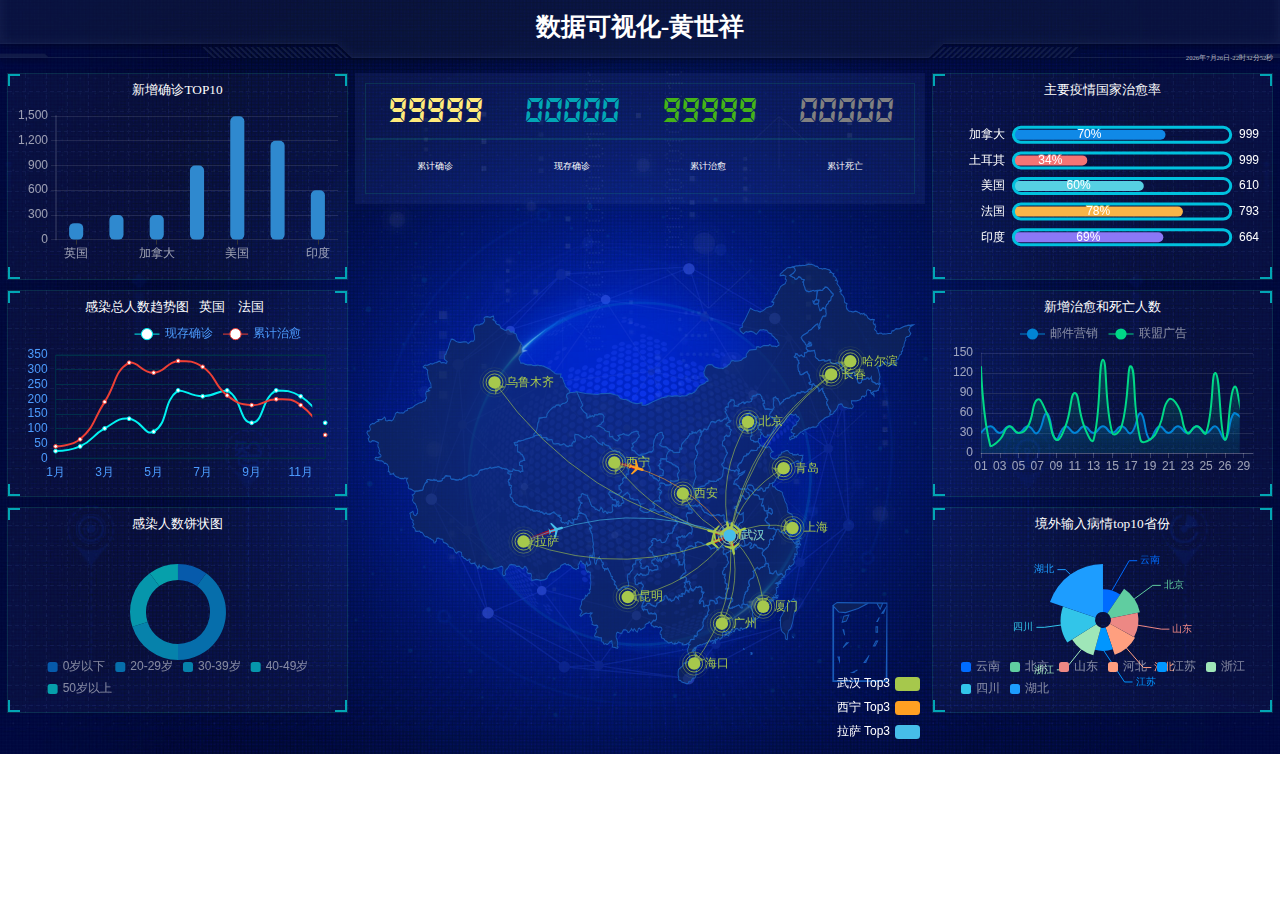
<file: app/src/main/assets/myEcharts/index.html>
<!DOCTYPE html>
<html lang="en">

<head>
    <meta charset="UTF-8" />
    <meta name="viewport" content="width=device-width, initial-scale=1.0" />
    <title>数据可视化</title>
    <link rel="stylesheet" href="css/index.css" />
</head>

<body>
    <!-- 头部的盒子 -->
    <header>
        <h1 class="title">数据可视化-黄世祥</h1>
        <div class="showTime"></div>
        <script>
            var t = null;
            t = setTimeout(time, 1000); //開始运行
            function time() {
                clearTimeout(t); //清除定时器
                dt = new Date();
                var y = dt.getFullYear();
                var mt = dt.getMonth() + 1;
                var day = dt.getDate();
                var h = dt.getHours(); //获取时
                var m = dt.getMinutes(); //获取分
                var s = dt.getSeconds(); //获取秒
                document.querySelector(".showTime").innerHTML =
                    y +
                    "年" +
                    mt +
                    "月" +
                    day +
                    "日-" +
                    h +
                    "时" +
                    m +
                    "分" +
                    s +
                    "秒";
                t = setTimeout(time, 1000); //设定定时器，循环运行
            }
        </script>
    </header>

    <!-- 页面主体部分 -->
    <section class="mainbox">
        <div class="column">
            <div class="panel bar">
                <h2>新增确诊TOP10</h2>
                <div class="chart"></div>
                <div class="panel-footer"></div>
            </div>
            <div class="panel line">
                <h2>
                    感染总人数趋势图 <a href="javacript:;">英国</a
            ><a href="javascript:;">法国</a>
                </h2>
                <div class="chart"></div>
                <div class="panel-footer"></div>
            </div>
            <div class="panel pie">
                <h2>感染人数饼状图</h2>
                <div class="chart"></div>
                <div class="panel-footer"></div>
            </div>
        </div>
        <div class="column">
            <!-- no模块制作 -->
            <!-- 数字模块 -->
            <div class="number">
                <div class="no-hd">
                    <ul>
                        <li class="leiji">99999</li>
                        <li class="xianchun">00000</li>
                        <li class="zhiyu">99999</li>
                        <li class="dead">00000</li>
                    </ul>
                </div>
                <div class="no-bd">
                    <ul>
                        <li class="leiji">累计确诊</li>
                        <li class="xianchun">现存确诊</li>
                        <li class="zhiyu">累计治愈</li>
                        <li class="dead">累计死亡</li>
                    </ul>
                </div>
            </div>
            <!-- 地图模块 -->
            <div class="map">
                <div class="map1"></div>
                <div class="map2"></div>
                <div class="map3"></div>
                <div class="chart"></div>
            </div>
        </div>
        <div class="column">
            <div class="panel bar2">
                <h2>主要疫情国家治愈率</h2>
                <div class="chart"></div>
                <div class="panel-footer"></div>
            </div>
            <div class="panel line2">
                <h2>新增治愈和死亡人数</h2>
                <div class="chart"></div>
                <div class="panel-footer"></div>
            </div>
            <div class="panel pie2">
                <h2>境外输入病情top10省份</h2>
                <div class="chart"></div>
                <div class="panel-footer"></div>
            </div>
        </div>
    </section>

    <script src="js/flexible.js"></script>
    <script src="js/echarts.min.js"></script>
    <!-- 先引入jquery -->
    <script src="js/jquery.js"></script>
    <!-- 必须先引入china.js 这个文件 因为中国地图需要 -->
    <script src="js/china.js"></script>
    <script src="js/index.js"></script>
</body>

</html>
</file>
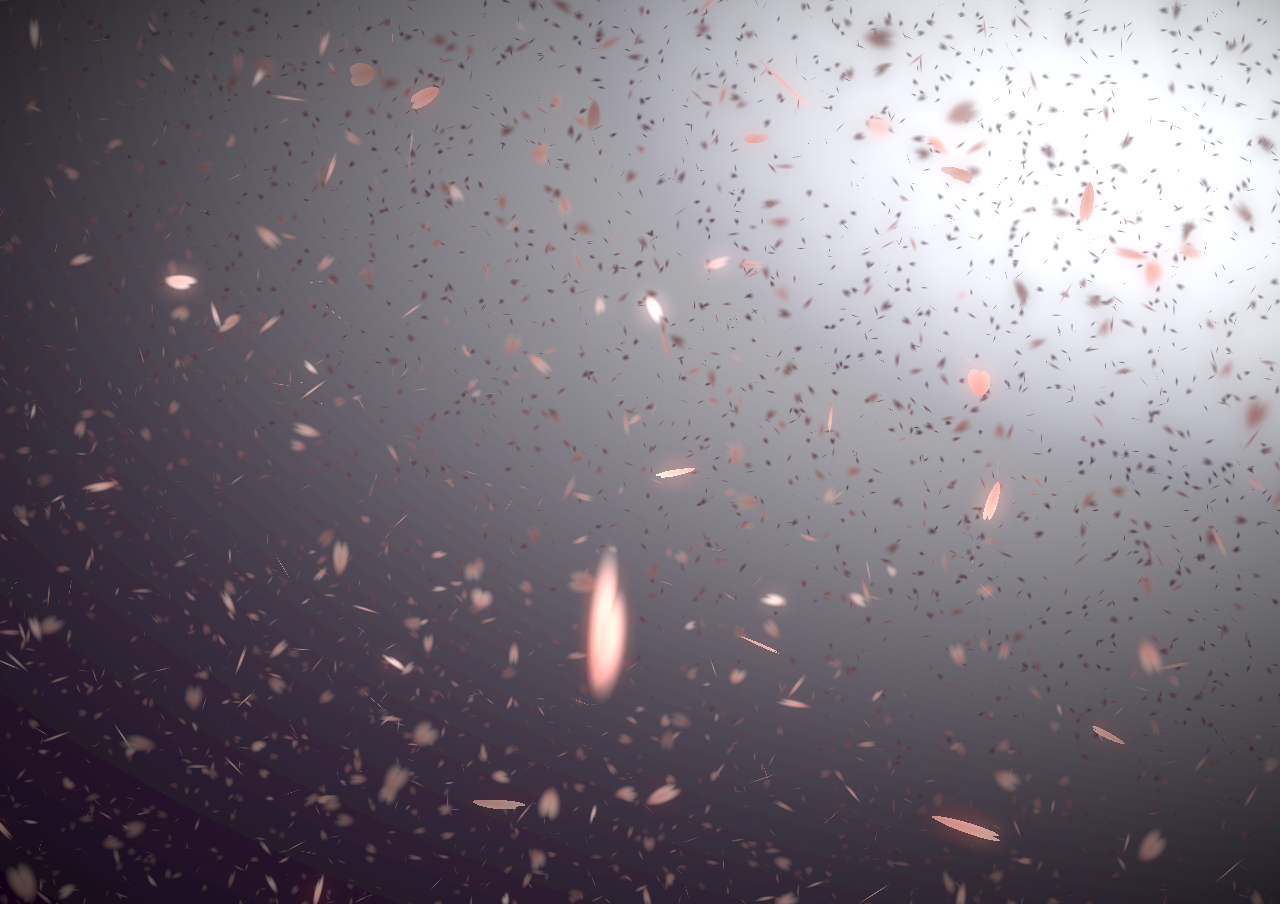
<file: app/src/main/assets/wjy/index.html>
<!doctype html>

<html>

<head>

<meta charset="utf-8">

<title></title>

</head>

<style>

body {

    padding:0;

    margin:0;

    overflow:hidden;

	height: 600px;

}

canvas {

    padding:0;

    margin:0;

}

div.btnbg {

    position:fixed;

    left:0;

    top:0;

}

</style>

<body onclick = "window.location.href='lv.html'">
<!-- <a href='index.html'></a> -->
<canvas id="sakura" ></canvas>

<div class="btnbg">

</div>

<!-- sakura shader -->

<script id="sakura_point_vsh" type="x-shader/x_vertex">

uniform mat4 uProjection;

uniform mat4 uModelview;

uniform vec3 uResolution;

uniform vec3 uOffset;

uniform vec3 uDOF;  //x:focus distance, y:focus radius, z:max radius

uniform vec3 uFade; //x:start distance, y:half distance, z:near fade start



attribute vec3 aPosition;

attribute vec3 aEuler;

attribute vec2 aMisc; //x:size, y:fade



varying vec3 pposition;

varying float psize;

varying float palpha;

varying float pdist;



//varying mat3 rotMat;

varying vec3 normX;

varying vec3 normY;

varying vec3 normZ;

varying vec3 normal;



varying float diffuse;

varying float specular;

varying float rstop;

varying float distancefade;



void main(void) {

    // Projection is based on vertical angle

    vec4 pos = uModelview * vec4(aPosition + uOffset, 1.0);

    gl_Position = uProjection * pos;

    gl_PointSize = aMisc.x * uProjection[1][1] / -pos.z * uResolution.y * 0.5;

    

    pposition = pos.xyz;

    psize = aMisc.x;

    pdist = length(pos.xyz);

    palpha = smoothstep(0.0, 1.0, (pdist - 0.1) / uFade.z);

    

    vec3 elrsn = sin(aEuler);

    vec3 elrcs = cos(aEuler);

    mat3 rotx = mat3(

        1.0, 0.0, 0.0,

        0.0, elrcs.x, elrsn.x,

        0.0, -elrsn.x, elrcs.x

    );

    mat3 roty = mat3(

        elrcs.y, 0.0, -elrsn.y,

        0.0, 1.0, 0.0,

        elrsn.y, 0.0, elrcs.y

    );

    mat3 rotz = mat3(

        elrcs.z, elrsn.z, 0.0, 

        -elrsn.z, elrcs.z, 0.0,

        0.0, 0.0, 1.0

    );

    mat3 rotmat = rotx * roty * rotz;

    normal = rotmat[2];

    

    mat3 trrotm = mat3(

        rotmat[0][0], rotmat[1][0], rotmat[2][0],

        rotmat[0][1], rotmat[1][1], rotmat[2][1],

        rotmat[0][2], rotmat[1][2], rotmat[2][2]

    );

    normX = trrotm[0];

    normY = trrotm[1];

    normZ = trrotm[2];

    

    const vec3 lit = vec3(0.6917144638660746, 0.6917144638660746, -0.20751433915982237);

    

    float tmpdfs = dot(lit, normal);

    if(tmpdfs < 0.0) {

        normal = -normal;

        tmpdfs = dot(lit, normal);

    }

    diffuse = 0.4 + tmpdfs;

    

    vec3 eyev = normalize(-pos.xyz);

    if(dot(eyev, normal) > 0.0) {

        vec3 hv = normalize(eyev + lit);

        specular = pow(max(dot(hv, normal), 0.0), 20.0);

    }

    else {

        specular = 0.0;

    }

    

    rstop = clamp((abs(pdist - uDOF.x) - uDOF.y) / uDOF.z, 0.0, 1.0);

    rstop = pow(rstop, 0.5);

    //-0.69315 = ln(0.5)

    distancefade = min(1.0, exp((uFade.x - pdist) * 0.69315 / uFade.y));

}

</script>

<script id="sakura_point_fsh" type="x-shader/x_fragment">

#ifdef GL_ES

//precision mediump float;

precision highp float;

#endif



uniform vec3 uDOF;  //x:focus distance, y:focus radius, z:max radius

uniform vec3 uFade; //x:start distance, y:half distance, z:near fade start



const vec3 fadeCol = vec3(0.08, 0.03, 0.06);



varying vec3 pposition;

varying float psize;

varying float palpha;

varying float pdist;



//varying mat3 rotMat;

varying vec3 normX;

varying vec3 normY;

varying vec3 normZ;

varying vec3 normal;



varying float diffuse;

varying float specular;

varying float rstop;

varying float distancefade;



float ellipse(vec2 p, vec2 o, vec2 r) {

    vec2 lp = (p - o) / r;

    return length(lp) - 1.0;

}



void main(void) {

    vec3 p = vec3(gl_PointCoord - vec2(0.5, 0.5), 0.0) * 2.0;

    vec3 d = vec3(0.0, 0.0, -1.0);

    float nd = normZ.z; //dot(-normZ, d);

    if(abs(nd) < 0.0001) discard;

    

    float np = dot(normZ, p);

    vec3 tp = p + d * np / nd;

    vec2 coord = vec2(dot(normX, tp), dot(normY, tp));

    

    //angle = 15 degree

    const float flwrsn = 0.258819045102521;

    const float flwrcs = 0.965925826289068;

    mat2 flwrm = mat2(flwrcs, -flwrsn, flwrsn, flwrcs);

    vec2 flwrp = vec2(abs(coord.x), coord.y) * flwrm;

    

    float r;

    if(flwrp.x < 0.0) {

        r = ellipse(flwrp, vec2(0.065, 0.024) * 0.5, vec2(0.36, 0.96) * 0.5);

    }

    else {

        r = ellipse(flwrp, vec2(0.065, 0.024) * 0.5, vec2(0.58, 0.96) * 0.5);

    }

    

    if(r > rstop) discard;

    

    vec3 col = mix(vec3(1.0, 0.8, 0.75), vec3(1.0, 0.9, 0.87), r);

    float grady = mix(0.0, 1.0, pow(coord.y * 0.5 + 0.5, 0.35));

    col *= vec3(1.0, grady, grady);

    col *= mix(0.8, 1.0, pow(abs(coord.x), 0.3));

    col = col * diffuse + specular;

    

    col = mix(fadeCol, col, distancefade);

    

    float alpha = (rstop > 0.001)? (0.5 - r / (rstop * 2.0)) : 1.0;

    alpha = smoothstep(0.0, 1.0, alpha) * palpha;

    

    gl_FragColor = vec4(col * 0.5, alpha);

}

</script>

<!-- effects -->

<script id="fx_common_vsh" type="x-shader/x_vertex">

uniform vec3 uResolution;

attribute vec2 aPosition;



varying vec2 texCoord;

varying vec2 screenCoord;



void main(void) {

    gl_Position = vec4(aPosition, 0.0, 1.0);

    texCoord = aPosition.xy * 0.5 + vec2(0.5, 0.5);

    screenCoord = aPosition.xy * vec2(uResolution.z, 1.0);

}

</script>

<script id="bg_fsh" type="x-shader/x_fragment">

#ifdef GL_ES

//precision mediump float;

precision highp float;

#endif



uniform vec2 uTimes;



varying vec2 texCoord;

varying vec2 screenCoord;



void main(void) {

    vec3 col;

    float c;

    vec2 tmpv = texCoord * vec2(0.8, 1.0) - vec2(0.95, 1.0);

    c = exp(-pow(length(tmpv) * 1.8, 2.0));

    col = mix(vec3(0.02, 0.0, 0.03), vec3(0.96, 0.98, 1.0) * 1.5, c);

    gl_FragColor = vec4(col * 0.5, 1.0);

}

</script>

<script id="fx_brightbuf_fsh" type="x-shader/x_fragment">

#ifdef GL_ES

//precision mediump float;

precision highp float;

#endif

uniform sampler2D uSrc;

uniform vec2 uDelta;



varying vec2 texCoord;

varying vec2 screenCoord;



void main(void) {

    vec4 col = texture2D(uSrc, texCoord);

    gl_FragColor = vec4(col.rgb * 2.0 - vec3(0.5), 1.0);

}

</script>

<script id="fx_dirblur_r4_fsh" type="x-shader/x_fragment">

#ifdef GL_ES

//precision mediump float;

precision highp float;

#endif

uniform sampler2D uSrc;

uniform vec2 uDelta;

uniform vec4 uBlurDir; //dir(x, y), stride(z, w)



varying vec2 texCoord;

varying vec2 screenCoord;



void main(void) {

    vec4 col = texture2D(uSrc, texCoord);

    col = col + texture2D(uSrc, texCoord + uBlurDir.xy * uDelta);

    col = col + texture2D(uSrc, texCoord - uBlurDir.xy * uDelta);

    col = col + texture2D(uSrc, texCoord + (uBlurDir.xy + uBlurDir.zw) * uDelta);

    col = col + texture2D(uSrc, texCoord - (uBlurDir.xy + uBlurDir.zw) * uDelta);

    gl_FragColor = col / 5.0;

}

</script>

<!-- effect fragment shader template -->

<script id="fx_common_fsh" type="x-shader/x_fragment">

#ifdef GL_ES

//precision mediump float;

precision highp float;

#endif

uniform sampler2D uSrc;

uniform vec2 uDelta;



varying vec2 texCoord;

varying vec2 screenCoord;



void main(void) {

    gl_FragColor = texture2D(uSrc, texCoord);

}

</script>

<!-- post processing -->

<script id="pp_final_vsh" type="x-shader/x_vertex">

uniform vec3 uResolution;

attribute vec2 aPosition;

varying vec2 texCoord;

varying vec2 screenCoord;

void main(void) {

    gl_Position = vec4(aPosition, 0.0, 1.0);

    texCoord = aPosition.xy * 0.5 + vec2(0.5, 0.5);

    screenCoord = aPosition.xy * vec2(uResolution.z, 1.0);

}

</script>

<script id="pp_final_fsh" type="x-shader/x_fragment">

#ifdef GL_ES

//precision mediump float;

precision highp float;

#endif

uniform sampler2D uSrc;

uniform sampler2D uBloom;

uniform vec2 uDelta;

varying vec2 texCoord;

varying vec2 screenCoord;

void main(void) {

    vec4 srccol = texture2D(uSrc, texCoord) * 2.0;

    vec4 bloomcol = texture2D(uBloom, texCoord);

    vec4 col;

    col = srccol + bloomcol * (vec4(1.0) + srccol);

    col *= smoothstep(1.0, 0.0, pow(length((texCoord - vec2(0.5)) * 2.0), 1.2) * 0.5);

    col = pow(col, vec4(0.45454545454545)); //(1.0 / 2.2)

    

    gl_FragColor = vec4(col.rgb, 1.0);

    gl_FragColor.a = 1.0;

}

</script>

</body>

<script>

// Utilities

var Vector3 = {};

var Matrix44 = {};

Vector3.create = function(x, y, z) {

    return {'x':x, 'y':y, 'z':z};

};

Vector3.dot = function (v0, v1) {

    return v0.x * v1.x + v0.y * v1.y + v0.z * v1.z;

};

Vector3.cross = function (v, v0, v1) {

    v.x = v0.y * v1.z - v0.z * v1.y;

    v.y = v0.z * v1.x - v0.x * v1.z;

    v.z = v0.x * v1.y - v0.y * v1.x;

};

Vector3.normalize = function (v) {

    var l = v.x * v.x + v.y * v.y + v.z * v.z;

    if(l > 0.00001) {

        l = 1.0 / Math.sqrt(l);

        v.x *= l;

        v.y *= l;

        v.z *= l;

    }

};

Vector3.arrayForm = function(v) {

    if(v.array) {

        v.array[0] = v.x;

        v.array[1] = v.y;

        v.array[2] = v.z;

    }

    else {

        v.array = new Float32Array([v.x, v.y, v.z]);

    }

    return v.array;

};

Matrix44.createIdentity = function () {

    return new Float32Array([1.0, 0.0, 0.0, 0.0, 0.0, 1.0, 0.0, 0.0, 0.0, 0.0, 1.0, 0.0, 0.0, 0.0, 0.0, 1.0]);

};

Matrix44.loadProjection = function (m, aspect, vdeg, near, far) {

    var h = near * Math.tan(vdeg * Math.PI / 180.0 * 0.5) * 2.0;

    var w = h * aspect;

    

    m[0] = 2.0 * near / w;

    m[1] = 0.0;

    m[2] = 0.0;

    m[3] = 0.0;

    

    m[4] = 0.0;

    m[5] = 2.0 * near / h;

    m[6] = 0.0;

    m[7] = 0.0;

    

    m[8] = 0.0;

    m[9] = 0.0;

    m[10] = -(far + near) / (far - near);

    m[11] = -1.0;

    

    m[12] = 0.0;

    m[13] = 0.0;

    m[14] = -2.0 * far * near / (far - near);

    m[15] = 0.0;

};

Matrix44.loadLookAt = function (m, vpos, vlook, vup) {

    var frontv = Vector3.create(vpos.x - vlook.x, vpos.y - vlook.y, vpos.z - vlook.z);

    Vector3.normalize(frontv);

    var sidev = Vector3.create(1.0, 0.0, 0.0);

    Vector3.cross(sidev, vup, frontv);

    Vector3.normalize(sidev);

    var topv = Vector3.create(1.0, 0.0, 0.0);

    Vector3.cross(topv, frontv, sidev);

    Vector3.normalize(topv);

    

    m[0] = sidev.x;

    m[1] = topv.x;

    m[2] = frontv.x;

    m[3] = 0.0;

    

    m[4] = sidev.y;

    m[5] = topv.y;

    m[6] = frontv.y;

    m[7] = 0.0;

    

    m[8] = sidev.z;

    m[9] = topv.z;

    m[10] = frontv.z;

    m[11] = 0.0;

    

    m[12] = -(vpos.x * m[0] + vpos.y * m[4] + vpos.z * m[8]);

    m[13] = -(vpos.x * m[1] + vpos.y * m[5] + vpos.z * m[9]);

    m[14] = -(vpos.x * m[2] + vpos.y * m[6] + vpos.z * m[10]);

    m[15] = 1.0;

};



//

var timeInfo = {

    'start':0, 'prev':0, // Date

    'delta':0, 'elapsed':0 // Number(sec)

};



//

var gl;

var renderSpec = {

    'width':0,

    'height':0,

    'aspect':1,

    'array':new Float32Array(3),

    'halfWidth':0,

    'halfHeight':0,

    'halfArray':new Float32Array(3)

    // and some render targets. see setViewport()

};

renderSpec.setSize = function(w, h) {

    renderSpec.width = w;

    renderSpec.height = h;

    renderSpec.aspect = renderSpec.width / renderSpec.height;

    renderSpec.array[0] = renderSpec.width;

    renderSpec.array[1] = renderSpec.height;

    renderSpec.array[2] = renderSpec.aspect;

    

    renderSpec.halfWidth = Math.floor(w / 2);

    renderSpec.halfHeight = Math.floor(h / 2);

    renderSpec.halfArray[0] = renderSpec.halfWidth;

    renderSpec.halfArray[1] = renderSpec.halfHeight;

    renderSpec.halfArray[2] = renderSpec.halfWidth / renderSpec.halfHeight;

};



function deleteRenderTarget(rt) {

    gl.deleteFramebuffer(rt.frameBuffer);

    gl.deleteRenderbuffer(rt.renderBuffer);

    gl.deleteTexture(rt.texture);

}



function createRenderTarget(w, h) {

    var ret = {

        'width':w,

        'height':h,

        'sizeArray':new Float32Array([w, h, w / h]),

        'dtxArray':new Float32Array([1.0 / w, 1.0 / h])

    };

    ret.frameBuffer = gl.createFramebuffer();

    ret.renderBuffer = gl.createRenderbuffer();

    ret.texture = gl.createTexture();

    

    gl.bindTexture(gl.TEXTURE_2D, ret.texture);

    gl.texImage2D(gl.TEXTURE_2D, 0, gl.RGBA, w, h, 0, gl.RGBA, gl.UNSIGNED_BYTE, null);

    gl.texParameteri(gl.TEXTURE_2D, gl.TEXTURE_WRAP_S, gl.CLAMP_TO_EDGE);

    gl.texParameteri(gl.TEXTURE_2D, gl.TEXTURE_WRAP_T, gl.CLAMP_TO_EDGE);

    gl.texParameteri(gl.TEXTURE_2D, gl.TEXTURE_MAG_FILTER, gl.LINEAR);

    gl.texParameteri(gl.TEXTURE_2D, gl.TEXTURE_MIN_FILTER, gl.LINEAR);

    

    gl.bindFramebuffer(gl.FRAMEBUFFER, ret.frameBuffer);

    gl.framebufferTexture2D(gl.FRAMEBUFFER, gl.COLOR_ATTACHMENT0, gl.TEXTURE_2D, ret.texture, 0);

    

    gl.bindRenderbuffer(gl.RENDERBUFFER, ret.renderBuffer);

    gl.renderbufferStorage(gl.RENDERBUFFER, gl.DEPTH_COMPONENT16, w, h);

    gl.framebufferRenderbuffer(gl.FRAMEBUFFER, gl.DEPTH_ATTACHMENT, gl.RENDERBUFFER, ret.renderBuffer);

    

    gl.bindTexture(gl.TEXTURE_2D, null);

    gl.bindRenderbuffer(gl.RENDERBUFFER, null);

    gl.bindFramebuffer(gl.FRAMEBUFFER, null);

    

    return ret;

}



function compileShader(shtype, shsrc) {

	var retsh = gl.createShader(shtype);

	

	gl.shaderSource(retsh, shsrc);

	gl.compileShader(retsh);

	

	if(!gl.getShaderParameter(retsh, gl.COMPILE_STATUS)) {

		var errlog = gl.getShaderInfoLog(retsh);

		gl.deleteShader(retsh);

		console.error(errlog);

		return null;

	}

	return retsh;

}



function createShader(vtxsrc, frgsrc, uniformlist, attrlist) {

    var vsh = compileShader(gl.VERTEX_SHADER, vtxsrc);

    var fsh = compileShader(gl.FRAGMENT_SHADER, frgsrc);

    

    if(vsh == null || fsh == null) {

        return null;

    }

    

    var prog = gl.createProgram();

    gl.attachShader(prog, vsh);

    gl.attachShader(prog, fsh);

    

    gl.deleteShader(vsh);

    gl.deleteShader(fsh);

    

    gl.linkProgram(prog);

    if (!gl.getProgramParameter(prog, gl.LINK_STATUS)) {

        var errlog = gl.getProgramInfoLog(prog);

        console.error(errlog);

        return null;

    }

    

    if(uniformlist) {

        prog.uniforms = {};

        for(var i = 0; i < uniformlist.length; i++) {

            prog.uniforms[uniformlist[i]] = gl.getUniformLocation(prog, uniformlist[i]);

        }

    }

    

    if(attrlist) {

        prog.attributes = {};

        for(var i = 0; i < attrlist.length; i++) {

            var attr = attrlist[i];

            prog.attributes[attr] = gl.getAttribLocation(prog, attr);

        }

    }

    

    return prog;

}



function useShader(prog) {

    gl.useProgram(prog);

    for(var attr in prog.attributes) {

        gl.enableVertexAttribArray(prog.attributes[attr]);;

    }

}



function unuseShader(prog) {

    for(var attr in prog.attributes) {

        gl.disableVertexAttribArray(prog.attributes[attr]);;

    }

    gl.useProgram(null);

}



/////

var projection = {

    'angle':60,

    'nearfar':new Float32Array([0.1, 100.0]),

    'matrix':Matrix44.createIdentity()

};

var camera = {

    'position':Vector3.create(0, 0, 100),

    'lookat':Vector3.create(0, 0, 0),

    'up':Vector3.create(0, 1, 0),

    'dof':Vector3.create(10.0, 4.0, 8.0),

    'matrix':Matrix44.createIdentity()

};



var pointFlower = {};

var meshFlower = {};

var sceneStandBy = false;



var BlossomParticle = function () {

    this.velocity = new Array(3);

    this.rotation = new Array(3);

    this.position = new Array(3);

    this.euler = new Array(3);

    this.size = 1.0;

    this.alpha = 1.0;

    this.zkey = 0.0;

};



BlossomParticle.prototype.setVelocity = function (vx, vy, vz) {

    this.velocity[0] = vx;

    this.velocity[1] = vy;

    this.velocity[2] = vz;

};



BlossomParticle.prototype.setRotation = function (rx, ry, rz) {

    this.rotation[0] = rx;

    this.rotation[1] = ry;

    this.rotation[2] = rz;

};



BlossomParticle.prototype.setPosition = function (nx, ny, nz) {

    this.position[0] = nx;

    this.position[1] = ny;

    this.position[2] = nz;

};



BlossomParticle.prototype.setEulerAngles = function (rx, ry, rz) {

    this.euler[0] = rx;

    this.euler[1] = ry;

    this.euler[2] = rz;

};



BlossomParticle.prototype.setSize = function (s) {

    this.size = s;

};



BlossomParticle.prototype.update = function (dt, et) {

    this.position[0] += this.velocity[0] * dt;

    this.position[1] += this.velocity[1] * dt;

    this.position[2] += this.velocity[2] * dt;

    

    this.euler[0] += this.rotation[0] * dt;

    this.euler[1] += this.rotation[1] * dt;

    this.euler[2] += this.rotation[2] * dt;

};



function createPointFlowers() {

    // get point sizes

    var prm = gl.getParameter(gl.ALIASED_POINT_SIZE_RANGE);

    renderSpec.pointSize = {'min':prm[0], 'max':prm[1]};

    

    var vtxsrc = document.getElementById("sakura_point_vsh").textContent;

    var frgsrc = document.getElementById("sakura_point_fsh").textContent;

    

    pointFlower.program = createShader(

        vtxsrc, frgsrc,

        ['uProjection', 'uModelview', 'uResolution', 'uOffset', 'uDOF', 'uFade'],

        ['aPosition', 'aEuler', 'aMisc']

    );

    

    useShader(pointFlower.program);

    pointFlower.offset = new Float32Array([0.0, 0.0, 0.0]);

    pointFlower.fader = Vector3.create(0.0, 10.0, 0.0);

    

    // paramerters: velocity[3], rotate[3]

    pointFlower.numFlowers = 1600;

    pointFlower.particles = new Array(pointFlower.numFlowers);

    // vertex attributes {position[3], euler_xyz[3], size[1]}

    pointFlower.dataArray = new Float32Array(pointFlower.numFlowers * (3 + 3 + 2));

    pointFlower.positionArrayOffset = 0;

    pointFlower.eulerArrayOffset = pointFlower.numFlowers * 3;

    pointFlower.miscArrayOffset = pointFlower.numFlowers * 6;

    

    pointFlower.buffer = gl.createBuffer();

    gl.bindBuffer(gl.ARRAY_BUFFER, pointFlower.buffer);

    gl.bufferData(gl.ARRAY_BUFFER, pointFlower.dataArray, gl.DYNAMIC_DRAW);

    gl.bindBuffer(gl.ARRAY_BUFFER, null);

    

    unuseShader(pointFlower.program);

    

    for(var i = 0; i < pointFlower.numFlowers; i++) {

        pointFlower.particles[i] = new BlossomParticle();

    }

}



function initPointFlowers() {

    //area

    pointFlower.area = Vector3.create(20.0, 20.0, 20.0);

    pointFlower.area.x = pointFlower.area.y * renderSpec.aspect;

    

    pointFlower.fader.x = 10.0; //env fade start

    pointFlower.fader.y = pointFlower.area.z; //env fade half

    pointFlower.fader.z = 0.1;  //near fade start

    

    //particles

    var PI2 = Math.PI * 2.0;

    var tmpv3 = Vector3.create(0, 0, 0);

    var tmpv = 0;

    var symmetryrand = function() {return (Math.random() * 2.0 - 1.0);};

    for(var i = 0; i < pointFlower.numFlowers; i++) {

        var tmpprtcl = pointFlower.particles[i];

        

        //velocity

        tmpv3.x = symmetryrand() * 0.3 + 0.8;

        tmpv3.y = symmetryrand() * 0.2 - 1.0;

        tmpv3.z = symmetryrand() * 0.3 + 0.5;

        Vector3.normalize(tmpv3);

        tmpv = 2.0 + Math.random() * 1.0;

        tmpprtcl.setVelocity(tmpv3.x * tmpv, tmpv3.y * tmpv, tmpv3.z * tmpv);

        

        //rotation

        tmpprtcl.setRotation(

            symmetryrand() * PI2 * 0.5,

            symmetryrand() * PI2 * 0.5,

            symmetryrand() * PI2 * 0.5

        );

        

        //position

        tmpprtcl.setPosition(

            symmetryrand() * pointFlower.area.x,

            symmetryrand() * pointFlower.area.y,

            symmetryrand() * pointFlower.area.z

        );

        

        //euler

        tmpprtcl.setEulerAngles(

            Math.random() * Math.PI * 2.0,

            Math.random() * Math.PI * 2.0,

            Math.random() * Math.PI * 2.0

        );

        

        //size

        tmpprtcl.setSize(0.9 + Math.random() * 0.1);

    }

}



function renderPointFlowers() {

    //update

    var PI2 = Math.PI * 2.0;

    var limit = [pointFlower.area.x, pointFlower.area.y, pointFlower.area.z];

    var repeatPos = function (prt, cmp, limit) {

        if(Math.abs(prt.position[cmp]) - prt.size * 0.5 > limit) {

            //out of area

            if(prt.position[cmp] > 0) {

                prt.position[cmp] -= limit * 2.0;

            }

            else {

                prt.position[cmp] += limit * 2.0;

            }

        }

    };

    var repeatEuler = function (prt, cmp) {

        prt.euler[cmp] = prt.euler[cmp] % PI2;

        if(prt.euler[cmp] < 0.0) {

            prt.euler[cmp] += PI2;

        }

    };

    

    for(var i = 0; i < pointFlower.numFlowers; i++) {

        var prtcl = pointFlower.particles[i];

        prtcl.update(timeInfo.delta, timeInfo.elapsed);

        repeatPos(prtcl, 0, pointFlower.area.x);

        repeatPos(prtcl, 1, pointFlower.area.y);

        repeatPos(prtcl, 2, pointFlower.area.z);

        repeatEuler(prtcl, 0);

        repeatEuler(prtcl, 1);

        repeatEuler(prtcl, 2);

        

        prtcl.alpha = 1.0;//(pointFlower.area.z - prtcl.position[2]) * 0.5;

        

        prtcl.zkey = (camera.matrix[2] * prtcl.position[0]

                    + camera.matrix[6] * prtcl.position[1]

                    + camera.matrix[10] * prtcl.position[2]

                    + camera.matrix[14]);

    }

    

    // sort

    pointFlower.particles.sort(function(p0, p1){return p0.zkey - p1.zkey;});

    

    // update data

    var ipos = pointFlower.positionArrayOffset;

    var ieuler = pointFlower.eulerArrayOffset;

    var imisc = pointFlower.miscArrayOffset;

    for(var i = 0; i < pointFlower.numFlowers; i++) {

        var prtcl = pointFlower.particles[i];

        pointFlower.dataArray[ipos] = prtcl.position[0];

        pointFlower.dataArray[ipos + 1] = prtcl.position[1];

        pointFlower.dataArray[ipos + 2] = prtcl.position[2];

        ipos += 3;

        pointFlower.dataArray[ieuler] = prtcl.euler[0];

        pointFlower.dataArray[ieuler + 1] = prtcl.euler[1];

        pointFlower.dataArray[ieuler + 2] = prtcl.euler[2];

        ieuler += 3;

        pointFlower.dataArray[imisc] = prtcl.size;

        pointFlower.dataArray[imisc + 1] = prtcl.alpha;

        imisc += 2;

    }

    

    //draw

    gl.enable(gl.BLEND);

    //gl.disable(gl.DEPTH_TEST);

    gl.blendFunc(gl.SRC_ALPHA, gl.ONE_MINUS_SRC_ALPHA);

    

    var prog = pointFlower.program;

    useShader(prog);

    

    gl.uniformMatrix4fv(prog.uniforms.uProjection, false, projection.matrix);

    gl.uniformMatrix4fv(prog.uniforms.uModelview, false, camera.matrix);

    gl.uniform3fv(prog.uniforms.uResolution, renderSpec.array);

    gl.uniform3fv(prog.uniforms.uDOF, Vector3.arrayForm(camera.dof));

    gl.uniform3fv(prog.uniforms.uFade, Vector3.arrayForm(pointFlower.fader));

    

    gl.bindBuffer(gl.ARRAY_BUFFER, pointFlower.buffer);

    gl.bufferData(gl.ARRAY_BUFFER, pointFlower.dataArray, gl.DYNAMIC_DRAW);

    

    gl.vertexAttribPointer(prog.attributes.aPosition, 3, gl.FLOAT, false, 0, pointFlower.positionArrayOffset * Float32Array.BYTES_PER_ELEMENT);

    gl.vertexAttribPointer(prog.attributes.aEuler, 3, gl.FLOAT, false, 0, pointFlower.eulerArrayOffset * Float32Array.BYTES_PER_ELEMENT);

    gl.vertexAttribPointer(prog.attributes.aMisc, 2, gl.FLOAT, false, 0, pointFlower.miscArrayOffset * Float32Array.BYTES_PER_ELEMENT);

    

    // doubler

    for(var i = 1; i < 2; i++) {

        var zpos = i * -2.0;

        pointFlower.offset[0] = pointFlower.area.x * -1.0;

        pointFlower.offset[1] = pointFlower.area.y * -1.0;

        pointFlower.offset[2] = pointFlower.area.z * zpos;

        gl.uniform3fv(prog.uniforms.uOffset, pointFlower.offset);

        gl.drawArrays(gl.POINT, 0, pointFlower.numFlowers);

        

        pointFlower.offset[0] = pointFlower.area.x * -1.0;

        pointFlower.offset[1] = pointFlower.area.y *  1.0;

        pointFlower.offset[2] = pointFlower.area.z * zpos;

        gl.uniform3fv(prog.uniforms.uOffset, pointFlower.offset);

        gl.drawArrays(gl.POINT, 0, pointFlower.numFlowers);

        

        pointFlower.offset[0] = pointFlower.area.x *  1.0;

        pointFlower.offset[1] = pointFlower.area.y * -1.0;

        pointFlower.offset[2] = pointFlower.area.z * zpos;

        gl.uniform3fv(prog.uniforms.uOffset, pointFlower.offset);

        gl.drawArrays(gl.POINT, 0, pointFlower.numFlowers);

        

        pointFlower.offset[0] = pointFlower.area.x *  1.0;

        pointFlower.offset[1] = pointFlower.area.y *  1.0;

        pointFlower.offset[2] = pointFlower.area.z * zpos;

        gl.uniform3fv(prog.uniforms.uOffset, pointFlower.offset);

        gl.drawArrays(gl.POINT, 0, pointFlower.numFlowers);

    }

    

    //main

    pointFlower.offset[0] = 0.0;

    pointFlower.offset[1] = 0.0;

    pointFlower.offset[2] = 0.0;

    gl.uniform3fv(prog.uniforms.uOffset, pointFlower.offset);

    gl.drawArrays(gl.POINT, 0, pointFlower.numFlowers);

    

    gl.bindBuffer(gl.ARRAY_BUFFER, null);

    unuseShader(prog);

    

    gl.enable(gl.DEPTH_TEST);

    gl.disable(gl.BLEND);

}



// effects

//common util

function createEffectProgram(vtxsrc, frgsrc, exunifs, exattrs) {

    var ret = {};

    var unifs = ['uResolution', 'uSrc', 'uDelta'];

    if(exunifs) {

        unifs = unifs.concat(exunifs);

    }

    var attrs = ['aPosition'];

    if(exattrs) {

        attrs = attrs.concat(exattrs);

    }

    

    ret.program = createShader(vtxsrc, frgsrc, unifs, attrs);

    useShader(ret.program);

    

    ret.dataArray = new Float32Array([

        -1.0, -1.0,

         1.0, -1.0,

        -1.0,  1.0,

         1.0,  1.0

    ]);

    ret.buffer = gl.createBuffer();

    gl.bindBuffer(gl.ARRAY_BUFFER, ret.buffer);

    gl.bufferData(gl.ARRAY_BUFFER, ret.dataArray, gl.STATIC_DRAW);

    

    gl.bindBuffer(gl.ARRAY_BUFFER, null);

    unuseShader(ret.program);

    

    return ret;

}



// basic usage

// useEffect(prog, srctex({'texture':texid, 'dtxArray':(f32)[dtx, dty]})); //basic initialize

// gl.uniform**(...); //additional uniforms

// drawEffect()

// unuseEffect(prog)

// TEXTURE0 makes src

function useEffect(fxobj, srctex) {

    var prog = fxobj.program;

    useShader(prog);

    gl.uniform3fv(prog.uniforms.uResolution, renderSpec.array);

    

    if(srctex != null) {

        gl.uniform2fv(prog.uniforms.uDelta, srctex.dtxArray);

        gl.uniform1i(prog.uniforms.uSrc, 0);

        

        gl.activeTexture(gl.TEXTURE0);

        gl.bindTexture(gl.TEXTURE_2D, srctex.texture);

    }

}

function drawEffect(fxobj) {

    gl.bindBuffer(gl.ARRAY_BUFFER, fxobj.buffer);

    gl.vertexAttribPointer(fxobj.program.attributes.aPosition, 2, gl.FLOAT, false, 0, 0);

    gl.drawArrays(gl.TRIANGLE_STRIP, 0, 4);

}

function unuseEffect(fxobj) {

    unuseShader(fxobj.program);

}



var effectLib = {};

function createEffectLib() {

    

    var vtxsrc, frgsrc;

    //common

    var cmnvtxsrc = document.getElementById("fx_common_vsh").textContent;

    

    //background

    frgsrc = document.getElementById("bg_fsh").textContent;

    effectLib.sceneBg = createEffectProgram(cmnvtxsrc, frgsrc, ['uTimes'], null);

    

    // make brightpixels buffer

    frgsrc = document.getElementById("fx_brightbuf_fsh").textContent;

    effectLib.mkBrightBuf = createEffectProgram(cmnvtxsrc, frgsrc, null, null);

    

    // direction blur

    frgsrc = document.getElementById("fx_dirblur_r4_fsh").textContent;

    effectLib.dirBlur = createEffectProgram(cmnvtxsrc, frgsrc, ['uBlurDir'], null);

    

    //final composite

    vtxsrc = document.getElementById("pp_final_vsh").textContent;

    frgsrc = document.getElementById("pp_final_fsh").textContent;

    effectLib.finalComp = createEffectProgram(vtxsrc, frgsrc, ['uBloom'], null);

}



// background

function createBackground() {

    //console.log("create background");

}

function initBackground() {

    //console.log("init background");

}

function renderBackground() {

    gl.disable(gl.DEPTH_TEST);

    

    useEffect(effectLib.sceneBg, null);

    gl.uniform2f(effectLib.sceneBg.program.uniforms.uTimes, timeInfo.elapsed, timeInfo.delta);

    drawEffect(effectLib.sceneBg);

    unuseEffect(effectLib.sceneBg);

    

    gl.enable(gl.DEPTH_TEST);

}



// post process

var postProcess = {};

function createPostProcess() {

    //console.log("create post process");

}

function initPostProcess() {

    //console.log("init post process");

}



function renderPostProcess() {

    gl.enable(gl.TEXTURE_2D);

    gl.disable(gl.DEPTH_TEST);

    var bindRT = function (rt, isclear) {

        gl.bindFramebuffer(gl.FRAMEBUFFER, rt.frameBuffer);

        gl.viewport(0, 0, rt.width, rt.height);

        if(isclear) {

            gl.clearColor(0, 0, 0, 0);

            gl.clear(gl.COLOR_BUFFER_BIT | gl.DEPTH_BUFFER_BIT);

        }

    };

    

    //make bright buff

    bindRT(renderSpec.wHalfRT0, true);

    useEffect(effectLib.mkBrightBuf, renderSpec.mainRT);

    drawEffect(effectLib.mkBrightBuf);

    unuseEffect(effectLib.mkBrightBuf);

    

    // make bloom

    for(var i = 0; i < 2; i++) {

        var p = 1.5 + 1 * i;

        var s = 2.0 + 1 * i;

        bindRT(renderSpec.wHalfRT1, true);

        useEffect(effectLib.dirBlur, renderSpec.wHalfRT0);

        gl.uniform4f(effectLib.dirBlur.program.uniforms.uBlurDir, p, 0.0, s, 0.0);

        drawEffect(effectLib.dirBlur);

        unuseEffect(effectLib.dirBlur);

        

        bindRT(renderSpec.wHalfRT0, true);

        useEffect(effectLib.dirBlur, renderSpec.wHalfRT1);

        gl.uniform4f(effectLib.dirBlur.program.uniforms.uBlurDir, 0.0, p, 0.0, s);

        drawEffect(effectLib.dirBlur);

        unuseEffect(effectLib.dirBlur);

    }

    

    //display

    gl.bindFramebuffer(gl.FRAMEBUFFER, null);

    gl.viewport(0, 0, renderSpec.width, renderSpec.height);

    gl.clear(gl.COLOR_BUFFER_BIT | gl.DEPTH_BUFFER_BIT);

    

    useEffect(effectLib.finalComp, renderSpec.mainRT);

    gl.uniform1i(effectLib.finalComp.program.uniforms.uBloom, 1);

    gl.activeTexture(gl.TEXTURE1);

    gl.bindTexture(gl.TEXTURE_2D, renderSpec.wHalfRT0.texture);

    drawEffect(effectLib.finalComp);

    unuseEffect(effectLib.finalComp);

    

    gl.enable(gl.DEPTH_TEST);

}



/////

var SceneEnv = {};

function createScene() {

    createEffectLib();

    createBackground();

    createPointFlowers();

    createPostProcess();

    sceneStandBy = true;

}



function initScene() {

    initBackground();

    initPointFlowers();

    initPostProcess();

    

    //camera.position.z = 17.320508;

    camera.position.z = pointFlower.area.z + projection.nearfar[0];

    projection.angle = Math.atan2(pointFlower.area.y, camera.position.z + pointFlower.area.z) * 180.0 / Math.PI * 2.0;

    Matrix44.loadProjection(projection.matrix, renderSpec.aspect, projection.angle, projection.nearfar[0], projection.nearfar[1]);

}



function renderScene() {

    //draw

    Matrix44.loadLookAt(camera.matrix, camera.position, camera.lookat, camera.up);

    

    gl.enable(gl.DEPTH_TEST);

    

    //gl.bindFramebuffer(gl.FRAMEBUFFER, null);

    gl.bindFramebuffer(gl.FRAMEBUFFER, renderSpec.mainRT.frameBuffer);

    gl.viewport(0, 0, renderSpec.mainRT.width, renderSpec.mainRT.height);

    gl.clearColor(0.005, 0, 0.05, 0);

    gl.clear(gl.COLOR_BUFFER_BIT | gl.DEPTH_BUFFER_BIT);

    

    renderBackground();

    renderPointFlowers();

    renderPostProcess();

}



/////

function onResize(e) {

    makeCanvasFullScreen(document.getElementById("sakura"));

    setViewports();

    if(sceneStandBy) {

        initScene();

    }

}



function setViewports() {

    renderSpec.setSize(gl.canvas.width, gl.canvas.height);

    

    gl.clearColor(0.2, 0.2, 0.5, 1.0);

    gl.viewport(0, 0, renderSpec.width, renderSpec.height);

    

    var rtfunc = function (rtname, rtw, rth) {

        var rt = renderSpec[rtname];

        if(rt) deleteRenderTarget(rt);

        renderSpec[rtname] = createRenderTarget(rtw, rth);

    };

    rtfunc('mainRT', renderSpec.width, renderSpec.height);

    rtfunc('wFullRT0', renderSpec.width, renderSpec.height);

    rtfunc('wFullRT1', renderSpec.width, renderSpec.height);

    rtfunc('wHalfRT0', renderSpec.halfWidth, renderSpec.halfHeight);

    rtfunc('wHalfRT1', renderSpec.halfWidth, renderSpec.halfHeight);

}



function render() {

    renderScene();

}



var animating = true;

function toggleAnimation(elm) {

    animating ^= true;

    if(animating) animate();

    if(elm) {

        elm.innerHTML = animating? "Stop":"Start";

    }

}



function stepAnimation() {

    if(!animating) animate();

}



function animate() {

    var curdate = new Date();

    timeInfo.elapsed = (curdate - timeInfo.start) / 1000.0;

    timeInfo.delta = (curdate - timeInfo.prev) / 1000.0;

    timeInfo.prev = curdate;

    

    if(animating) requestAnimationFrame(animate);

    render();

}



function makeCanvasFullScreen(canvas) {

    var b = document.body;

	var d = document.documentElement;

	fullw = Math.max(b.clientWidth , b.scrollWidth, d.scrollWidth, d.clientWidth);

	fullh = Math.max(b.clientHeight , b.scrollHeight, d.scrollHeight, d.clientHeight);

	canvas.width = fullw;

	canvas.height = fullh;

}



window.addEventListener('load', function(e) {

    var canvas = document.getElementById("sakura");

    try {

        makeCanvasFullScreen(canvas);

        gl = canvas.getContext('experimental-webgl');

    } catch(e) {

        alert("WebGL not supported." + e);

        console.error(e);

        return;

    }

    

    window.addEventListener('resize', onResize);

    

    setViewports();

    createScene();

    initScene();

    

    timeInfo.start = new Date();

    timeInfo.prev = timeInfo.start;

    animate();

});



//set window.requestAnimationFrame

(function (w, r) {

    w['r'+r] = w['r'+r] || w['webkitR'+r] || w['mozR'+r] || w['msR'+r] || w['oR'+r] || function(c){ w.setTimeout(c, 1000 / 60); };

})(window, 'equestAnimationFrame');

</script>

</html>
</file>
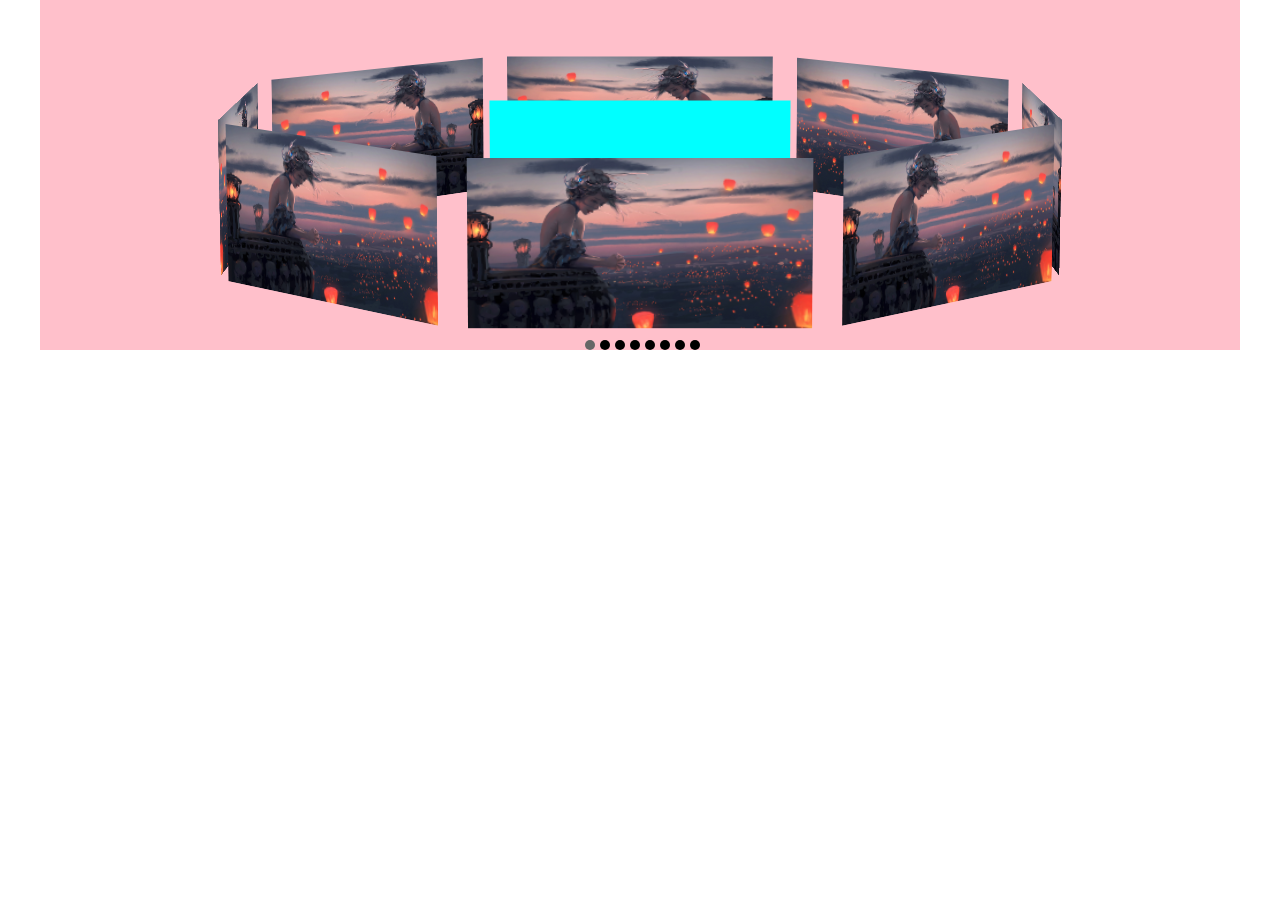
<file: app/src/main/assets/wjy/3D.html>
<!DOCTYPE html>
<html>

<head>
    <meta charset="UTF-8">
    <title></title>
    <style type="text/css">
        * {
            margin: 0;
            padding: 0;
        }
        
        ._area {
            background-color: pink;
            height: 250px;
            width: 1200px;
            perspective: 3000px;
            perspective-origin: 599px 146px;
            margin: 0 auto;
            padding-top: 100px;
        }
        
        .box {
            height: 150px;
            width: 300px;
            background-color: aqua;
            transform: rotateX(-8deg);
            transform-style: preserve-3d;
            transition-duration: 1s;
            margin: 0 auto;
        }
        
        img {
            width: 300px;
            height: 150px;
            position: absolute;
            cursor: pointer;
        }
        
        img:nth-child(1) {
            transform: rotateY(0deg) translateZ(400px);
        }
        
        img:nth-child(2) {
            transform: rotateY(45deg) translateZ(400px);
        }
        
        img:nth-child(3) {
            transform: rotateY(90deg) translateZ(400px);
        }
        
        img:nth-child(4) {
            transform: rotateY(135deg) translateZ(400px);
        }
        
        img:nth-child(5) {
            transform: rotateY(180deg) translateZ(400px);
        }
        
        img:nth-child(6) {
            transform: rotateY(225deg) translateZ(400px);
        }
        
        img:nth-child(7) {
            transform: rotateY(270deg) translateZ(400px);
        }
        
        img:nth-child(8) {
            transform: rotateY(315deg) translateZ(400px);
        }
        
        ul {
            list-style: none;
            position: absolute;
            bottom: 0;
            left: 50%;
            transform: translateX(-50%);
        }
        
        li {
            background-color: #000;
            width: 10px;
            height: 10px;
            border-radius: 50%;
            float: left;
            margin-left: 5px;
            cursor: pointer;
        }
    </style>
</head>

<body>
    <div class="_area">
        <div class="box">
            <img src="img/lv.jpg" />
            <img src="img/lv.jpg" />
            <img src="img/lv.jpg" />
            <img src="img/lv.jpg" />
            <img src="img/lv.jpg" />
            <img src="img/lv.jpg" />
            <img src="img/lv.jpg" />
            <img src="img/lv.jpg" />
        </div>
        <ul>
            <li style="background-color: #666;"></li>
            <li></li>
            <li></li>
            <li></li>
            <li></li>
            <li></li>
            <li></li>
            <li></li>
        </ul>
    </div>

</body>
<script type="text/javascript">
    var x = 0;
    var index = 0;
    var timer;
    var box = document.getElementsByClassName("box")[0];
    var li = document.getElementsByTagName("ul")[0].getElementsByTagName("li");
    //滚动函数
    function roll() {
        x = x - 45;
        index = (index == 7) ? 0 : (index + 1);
        for (var i = 0; i < li.length; i++) {
            li[i].style.backgroundColor = "#000";
        }
        li[index].style.backgroundColor = "#666";
        box.style.transform = "rotateX(-8deg) rotateY(" + x + "deg)";
    }

    //切换页面的时候调用(切换页面时本页面还在计时,防止切换页面回来时瞬间快速滚动。)
    var hiddenProperty = 'hidden' in document ? 'hidden' :
        'webkitHidden' in document ? 'webkitHidden' :
        'mozHidden' in document ? 'mozHidden' :
        null;
    var visibilityChangeEvent = hiddenProperty.replace(/hidden/i, 'visibilitychange');
    //替换hiddenProperty中的hidden(忽略大小写即Hidden也会被替换形成webkitvisibilitychange)
    var onVisibilityChange = function() {
        if (!document[hiddenProperty]) {
            timer = setInterval(roll, 2000);
        } else {

            clearInterval(timer);
        }
    }
    document.addEventListener(visibilityChangeEvent, onVisibilityChange);

    //点击图片滚动
    box.onclick = function() {
        clearInterval(timer);
        roll();
        setTimeout(function() {
            clearInterval(timer);
            timer = setInterval(roll, 2000);
        }, 2000);
    }
    timer = setInterval(roll, 2000);

    //点击小圆点滚动
    for (var i = 0; i < li.length; i++) {
        li[i].xuhao = i;

        li[i].onclick = function() {
            clearInterval(timer);
            for (var i = 0; i < li.length; i++) {
                li[i].style.backgroundColor = "#000";
            }
            li[this.xuhao].style.backgroundColor = "#666";
            x = x + (index - this.xuhao) * 45;
            box.style.transform = "rotateX(-8deg) rotateY(" + x + "deg)";
            index = this.xuhao;
            setTimeout(function() {
                clearInterval(timer);
                timer = setInterval(roll, 2000);
            }, 2000);
        }
    }
</script>

</html>
</file>
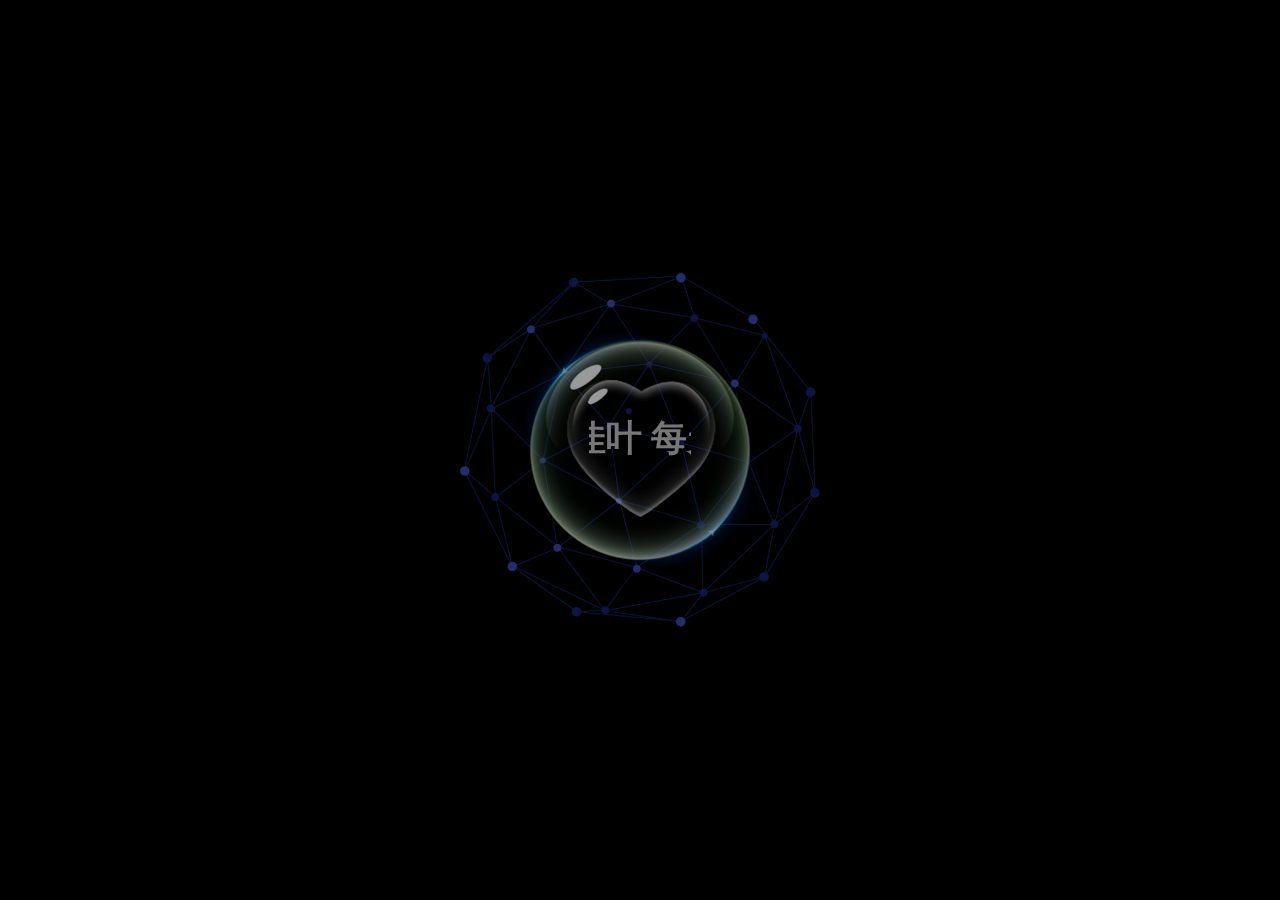
<file: app/src/main/assets/wjy/lv.html>
<!DOCTYPE html>
<html>

<head>
    <meta charset='utf-8'>
    <meta http-equiv='X-UA-Compatible' content='IE=edge'>
    <meta name='viewport' content='width=device-width, initial-scale=1'>
    <title></title>
    <link rel="stylesheet" href="css/index.css">
</head>

<body onload="Demo()" class="bg">
    <div class="map"></div>
    <div class="map3"></div>
    <div class="love">
        <!-- 王佳叶，我想你了，也后悔说和你做朋友了...我该怎么开口和你说呢...这大概是我遇到的最棘手的事啊... -->
        <marquee class="Lover" behavior="scroll">
            <span class='color-span'>♥_♥</span>
            <span class='color'>王佳叶 每天都要开心</span>
            <span class='color-span'>♥_♥</span>
            <span class='Lover-span'></span>
        </marquee>
    </div>
    <div class="map2"></div>
</body>

<script src="js/Bubbles.js"></script>
<!-- <script src="js/bg.js"></script> -->
<script type="text/javascript">
    var MAX = 5;
    var i = 2;

    // 泡泡颜色
    function Demo() {
        CreateBubble();
        if (++i < MAX) setTimeout(Demo, 3000);
    }

    // snowStorm.snowColor = 'pink'; //雪花的颜色
    // snowStorm.flakesMaxActive = 100; //雪花的数量
    // snowStorm.excludeMobile = false; //ture让iPhone等支持js的手机也能看到雪花
</script>
<!-- 3D旋转木马 -->

<!-- 轮动弹幕 -->
<script type="text/javascript">
    var btn = document.querySelector('.love');
    var msg = document.querySelector('.msg');
    var time = 6;

    function sleep(delay) {
        var start = (new Date()).getTime();
        while ((new Date()).getTime() - start < delay) {
            continue;
        }
    }
    btn.addEventListener('touchstart', function() {
        // console.log('aaaa');
        timer = setTimeout(function() {
            msg.style.behavior = "scroll";
            msg.style.Direction = 'up'
            sleep(2000);
            msg.style.display = 'block';
        }, 0)
    });
    sleep(2500);
    // msg.style.display = 'block';
</script>
</body>

</html>
</file>
<file: app/src/main/assets/myEcharts/css/index.css>
* {
  margin: 0;
  padding: 0;
  box-sizing: border-box;
}
li {
  list-style: none;
}
/* 声明字体*/
@font-face {
  font-family: electronicFont;
  src: url(../font/DS-DIGIT.TTF);
}
body {
  background: url(../images/bg.jpg) no-repeat top center;
  line-height: 1.15;
  background-size: cover;
}
header {
  position: relative;
  height: 1.25rem;
  background: url(../images/head_bg.png) no-repeat;
  background-size: 100% 100%;
}
header h1 {
  font-size: 0.475rem;
  color: #fff;
  text-align: center;
  line-height: 1rem;
}
header .showTime {
  position: absolute;
  right: 0.125rem;
  top: 0.625rem;
  line-height: 0.9375rem;
  color: rgba(255, 255, 255, 0.7);
  font-size: 0.125rem;
  opacity: 0,6;
}
.mainbox {
  display: flex;
  max-width: 1920px;
  margin: 0 auto;
  padding: 0.125rem 0.125rem 0;
  flex-wrap: wrap;
}
.mainbox .column {
  flex: 3;
  min-width: 320px;
}
.mainbox .column:nth-child(2) {
  flex: 5;
  margin: 0 0.125rem 0.1875rem;
  overflow: hidden;
}
.mainbox .panel {
  position: relative;
  height: 3.875rem;
  padding: 0 0.1875rem 0.5rem;
  border: 1px solid rgba(25, 186, 139, 0.17);
  margin-bottom: 0.1875rem;
  background: url(../images/line\(1\).png) rgba(255, 255, 255, 0.03);
}
.mainbox .panel::before {
  position: absolute;
  top: 0;
  left: 0;
  width: 10px;
  height: 10px;
  border-left: 2px solid #02a6b5;
  border-top: 2px solid #02a6b5;
  content: "";
}
.mainbox .panel::after {
  position: absolute;
  top: 0;
  right: 0;
  width: 10px;
  height: 10px;
  border-right: 2px solid #02a6b5;
  border-top: 2px solid #02a6b5;
  content: "";
}
.mainbox .panel .panel-footer {
  position: absolute;
  bottom: 0;
  left: 0;
  width: 100%;
}
.mainbox .panel .panel-footer::before {
  position: absolute;
  left: 0;
  bottom: 0;
  width: 10px;
  height: 10px;
  border-left: 2px solid #02a6b5;
  border-bottom: 2px solid #02a6b5;
  content: "";
}
.mainbox .panel .panel-footer::after {
  position: absolute;
  bottom: 0;
  right: 0;
  width: 10px;
  height: 10px;
  border-right: 2px solid #02a6b5;
  border-bottom: 2px solid #02a6b5;
  content: "";
}
.mainbox .panel h2 {
  height: 0.6rem;
  color: #fff;
  line-height: 0.6rem;
  text-align: center;
  font-size: 0.25rem;
  font-weight: 400;
}
.mainbox .panel h2 a {
  color: #fff;
  text-decoration: none;
  margin: 0 0.125rem;
}
.mainbox .panel .chart {
  height: 3rem;
}
.mainbox .number {
  background: rgba(101, 132, 226, 0.1);
  padding: 0.1875rem;
}
.mainbox .number .no-hd {
  position: relative;
  border: 1px solid rgba(25, 186, 139, 0.17);
}
.mainbox .number .no-hd ul {
  display: flex;
  list-style: none;
}
.mainbox .number .no-hd ul li {
  flex: 1;
  line-height: 1rem;
  font-size: 0.7rem;
  font-weight: 600;
  color: #ffeb7b;
  text-align: center;
  font-family: "electronicFont";
}
.mainbox .number .no-hd ul .xianchun {
  color: #02a6b5;
}
.mainbox .number .no-hd ul .zhiyu {
  color: #44b318;
}
.mainbox .number .no-hd ul .dead {
  color: gray;
}
.mainbox .number .no-bd {
  position: relative;
  border: 1px solid rgba(25, 186, 139, 0.17);
}
.mainbox .number .no-bd ul {
  display: flex;
  list-style: none;
}
.mainbox .number .no-bd ul li {
  flex: 1;
  line-height: 1rem;
  font-size: 0.175rem;
  color: #fff;
  text-align: center;
}
.no {
  background: rgba(101, 132, 226, 0.1);
  padding: 0.1875rem;
}
.no .no-hd {
  position: relative;
  border: 1px solid rgba(25, 186, 139, 0.17);
}
.no .no-hd::before {
  position: absolute;
  top: 0;
  left: 0;
  content: "";
  width: 30px;
  height: 10px;
  border-top: 2px solid #02a6b5;
  border-left: 2px solid #02a6b5;
}
.no .no-hd::after {
  position: absolute;
  bottom: 0;
  right: 0;
  content: "";
  width: 30px;
  height: 10px;
  border-right: 2px solid #02a6b5;
  border-bottom: 2px solid #02a6b5;
}
.no .no-hd ul {
  display: flex;
}
.no .no-hd ul li {
  position: relative;
  flex: 1;
  line-height: 1rem;
  font-size: 0.875rem;
  color: #ffeb7b;
  text-align: center;
  font-family: "electronicFont";
}
.no .no-hd ul li::after {
  content: "";
  position: absolute;
  top: 25%;
  right: 0;
  height: 50%;
  width: 1px;
  background: rgba(255, 255, 255, 0.2);
}
.no .no-bd ul {
  display: flex;
}
.no .no-bd ul li {
  flex: 1;
  text-align: center;
  color: rgba(255, 255, 255, 0.7);
  font-size: 0.225rem;
  height: 0.5rem;
  line-height: 0.5rem;
  padding-top: 0.125rem;
}
.map {
  position: relative;
  height: 10.125rem;
}
.map .map1 {
  width: 6.475rem;
  height: 6.475rem;
  position: absolute;
  top: 50%;
  left: 50%;
  transform: translate(-50%, -50%);
  background: url(../images/map.png);
  background-size: 100% 100%;
  opacity: 0.3;
}
.map .map2 {
  position: absolute;
  top: 50%;
  left: 50%;
  transform: translate(-50%, -50%);
  width: 8.0375rem;
  height: 8.0375rem;
  background: url(../images/lbx.png);
  animation: rotate1 15s linear infinite;
  opacity: 0.6;
  background-size: 100% 100%;
}
.map .map3 {
  position: absolute;
  top: 50%;
  left: 50%;
  transform: translate(-50%, -50%);
  width: 7.075rem;
  height: 7.075rem;
  background: url(../images/jt.png);
  animation: rotate2 10s linear infinite;
  opacity: 0.6;
  background-size: 100% 100%;
}
.map .chart {
  position: absolute;
  top: 0;
  left: 0;
  width: 100%;
  height: 10.125rem;
}
@keyframes rotate1 {
  form {
    transform: translate(-50%, -50%) rotate(0deg);
  }
  to {
    transform: translate(-50%, -50%) rotate(360deg);
  }
}
@keyframes rotate2 {
  form {
    transform: translate(-50%, -50%) rotate(0deg);
  }
  to {
    transform: translate(-50%, -50%) rotate(-360deg);
  }
}
/* 约束屏幕尺寸 */
@media screen and (max-width: 1024px) {
  html {
    font-size: 42px !important;
  }
}
@media screen and (min-width: 1920px) {
  html {
    font-size: 80px !important;
  }
}
</file>
<file: app/src/main/assets/wjy/css/index.css>
/* 
html:hover {
    cursor: pointer;
} */

[v-cloak] {
    display: none;
}

body {
    padding: 0;
    margin: 0;
    overflow: hidden;
    height: 600px;
}

.bg {
    background-color: #000;
    background-repeat: no-repeat;
    background-size: cover;
    /* top: 100px;
    left: 50px; */
    /* padding-left: 2%; */
    height: 222px;
    width: 222px;
    opacity: .6;
    position: absolute;
    left: 0;
    right: 0;
    top: 0;
    bottom: 0;
    margin: auto;
}

.canvas {
    padding: 0;
    margin: 0;
    z-index: -1;
    display: none;
}

.btnbg {
    position: fixed;
    left: 0;
    top: 0;
    z-index: -1;
}

.msgs {
    /* z-index: -1; */
    opacity: 0.7;
}


/* .msgs::before{
    content: '';
   position: absolute;
   left: 0; right: 0; top: 0; bottom: 0;
   z-index: -1;
   opacity: .6;
} */

.map {
    position: absolute;
    width: 222px;
    height: 222px;
    top: 50%;
    left: 50%;
    transform: translate(-50%, -50%);
    background-image: url(../img/heart.png);
    background-size: 100% 100%;
    opacity: 1;
    z-index: 22;
    animation: rotate2 10s linear infinite;
}

.map2 {
    position: absolute;
    width: 240px;
    height: 240px;
    top: 50%;
    left: 50%;
    transform: translate(-50%, -50%);
    background-image: url(../img/jt.png);
    background-size: 100% 100%;
    opacity: 1.5;
    z-index: 20;
    animation: rotate1 10s linear infinite;
}

.map3 {
    position: absolute;
    width: 360px;
    height: 360px;
    top: 50%;
    left: 50%;
    transform: translate(-50%, -50%);
    background-image: url(../img/lbx.png);
    background-size: 100% 100%;
    opacity: 1.1;
    z-index: -1;
    animation: rotate 15s linear infinite;
}

@keyframes rotate {
    from {
        transform: translate(-50%, -50%) rotate(0deg);
    }
    to {
        transform: translate(-50%, -50%) rotate(360deg);
    }
}

@keyframes rotate1 {
    from {
        transform: translate(-50%, -50%) rotate(0deg);
    }
    to {
        transform: translate(-50%, -50%) rotate(-360deg);
    }
}

@keyframes rotate2 {
    from {
        transform: translate(-50%, -50%) rotate(0deg);
    }
    to {
        transform: translate(-50%, -50%) rotate(0deg);
    }
}

.love {
    position: absolute;
    width: 360px;
    height: 360px;
    top: 50%;
    left: 50%;
    transform: translate(-50%, -50%);
    /* background-color: cadetblue; */
    /* z-index: 1; */
    width: 222px;
    height: 222px;
    text-align: center;
}

.Lover {
    position: absolute;
    margin: 0 auto;
    top: 75px;
    width: 46%;
    left: 60px;
    font-weight: bolder;
    font-size: 36px;
    color: red;
    font-size: 36px;
    z-index: 15;
    font-family: cursive;
    opacity: .9;
}

.color {
    color: #ddd;
}

.shadow {
    text-align: center;
    /* 背景颜色线性渐变 */
    /* 老式写法 */
    /* linear为线性渐变，也可以用下面的那种写法。left top，right top指的是渐变方向，左上到右上 */
    /* color-stop函数，第一个表示渐变的位置，0为起点，0.5为中点，1为结束点；第二个表示该点的颜色。所以本次渐变为两边灰色，中间渐白色 */
    background: -webkit-gradient(linear, left top, right top, color-stop(0, #4d4d4d), color-stop(.4, #4d4d4d), color-stop(.5, white), color-stop(.6, #4d4d4d), color-stop(1, #4d4d4d));
    /* 新式写法 */
    /* background: -webkit-linear-gradient(left top, right top, color-stop(0, #4d4d4d), color-stop(.4, #4d4d4d), color-stop(.5, white), color-stop(.6, #4d4d4d), color-stop(1, #4d4d4d)); */
    /* 设置为text，意思是把文本内容之外的背景给裁剪掉 */
    -webkit-background-clip: text;
    /* 设置对象中的文字填充颜色 这里设置为透明 */
    -webkit-text-fill-color: transparent;
    /* 每隔2秒调用下面的CSS3动画 infinite属性为循环执行animate */
    -webkit-animation: animate 1.5s infinite;
}


/* 兼容写法，要放在@keyframes前面 */

@-webkit-keyframes animate {
    /* 背景从-100px的水平位置，移动到+100px的水平位置。如果要移动Y轴的，设置第二个数值 */
    from {
        background-position: -100px;
    }
    to {
        background-position: 100px;
    }
}

@keyframes animate {
    from {
        background-position: -100px;
    }
    to {
        background-position: 100px;
    }
}

.Lover-span {
    color: #000;
}

.msg {
    display: none;
    position: fixed;
    text-align: center;
    margin: center;
    top: 0;
    left: 10%;
    width: 80%;
    height: 100%;
    /* background-color: lavender; */
    font-weight: bolder;
    font-size: 24px;
    color: #ffffff;
    /* z-index: auto; */
}

.color-span {
    color: red;
}

.color-span1 {
    color: yellow;
}

.color-span2 {
    color: yellowgreen;
}

.color-span3 {
    color: pink;
}

.color-span4 {
    color: chartreuse;
}

.color-span5 {
    color: cyan;
}

.color-span6 {
    color: blanchedalmond;
}

.color-span7 {
    color: red;
}
</file>
